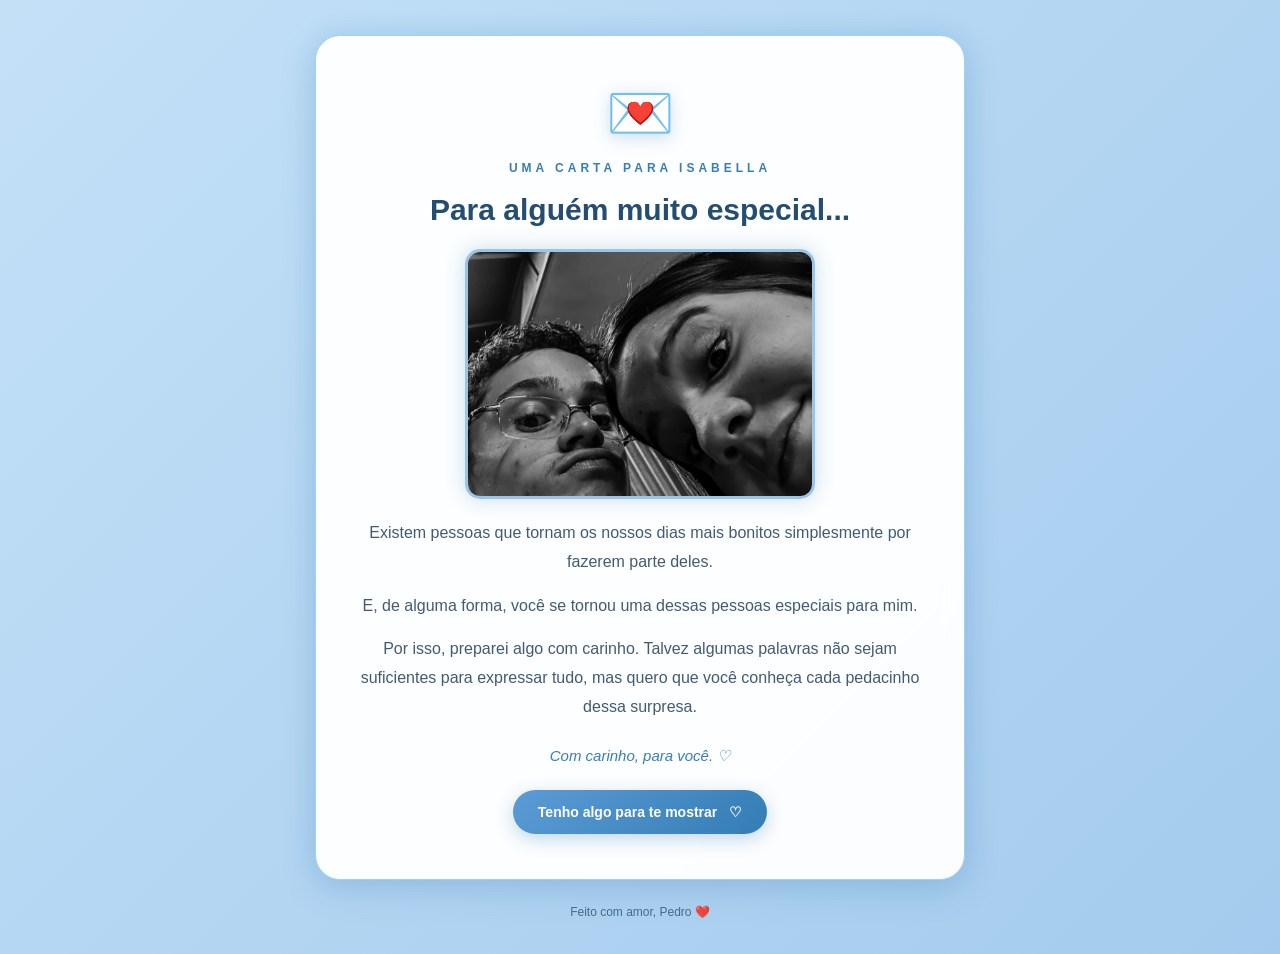
<file: index.html>
<!DOCTYPE html>
<html lang="pt-BR">

<head>
    <meta charset="UTF-8">
    <meta name="viewport" content="width=device-width, initial-scale=1.0">

    <title>Uma Carta Para Você ❤️</title>

    <link rel="stylesheet" href="style.css">
</head>

<body>

    <!-- Corações animados -->
    <div class="coracoes" id="coracoes"></div>

    <!-- Conteúdo principal -->
    <main class="container">

        <div class="carta">

            <div class="coracao-principal">💌</div>

            <p class="subtitulo">UMA CARTA PARA ISABELLA</p>

            <h1>Para alguém muito especial...</h1>

            <img
                src="WhatsApp Image 2026-11-01 at 17.03.46.jpeg"
                alt="Uma lembrança especial"
                class="foto-romantica"
            >

            <p class="mensagem">
                Existem pessoas que tornam os nossos dias mais bonitos
                simplesmente por fazerem parte deles.
            </p>

            <p class="mensagem">
                E, de alguma forma, você se tornou uma dessas pessoas
                especiais para mim.
            </p>

            <p class="mensagem">
                Por isso, preparei algo com carinho.
                Talvez algumas palavras não sejam suficientes para
                expressar tudo, mas quero que você conheça cada
                pedacinho dessa surpresa.
            </p>

            <p class="assinatura">
                Com carinho, para você. ♡
            </p>

            <button id="botaoContinuar" onclick="continuar()">
                Tenho algo para te mostrar
                <span>♡</span>
            </button>

        </div>

        <p class="rodape">
            Feito com amor, Pedro ❤️
        </p>

    </main>

    <script src="script.js"></script>

</body>

</html>
</file>
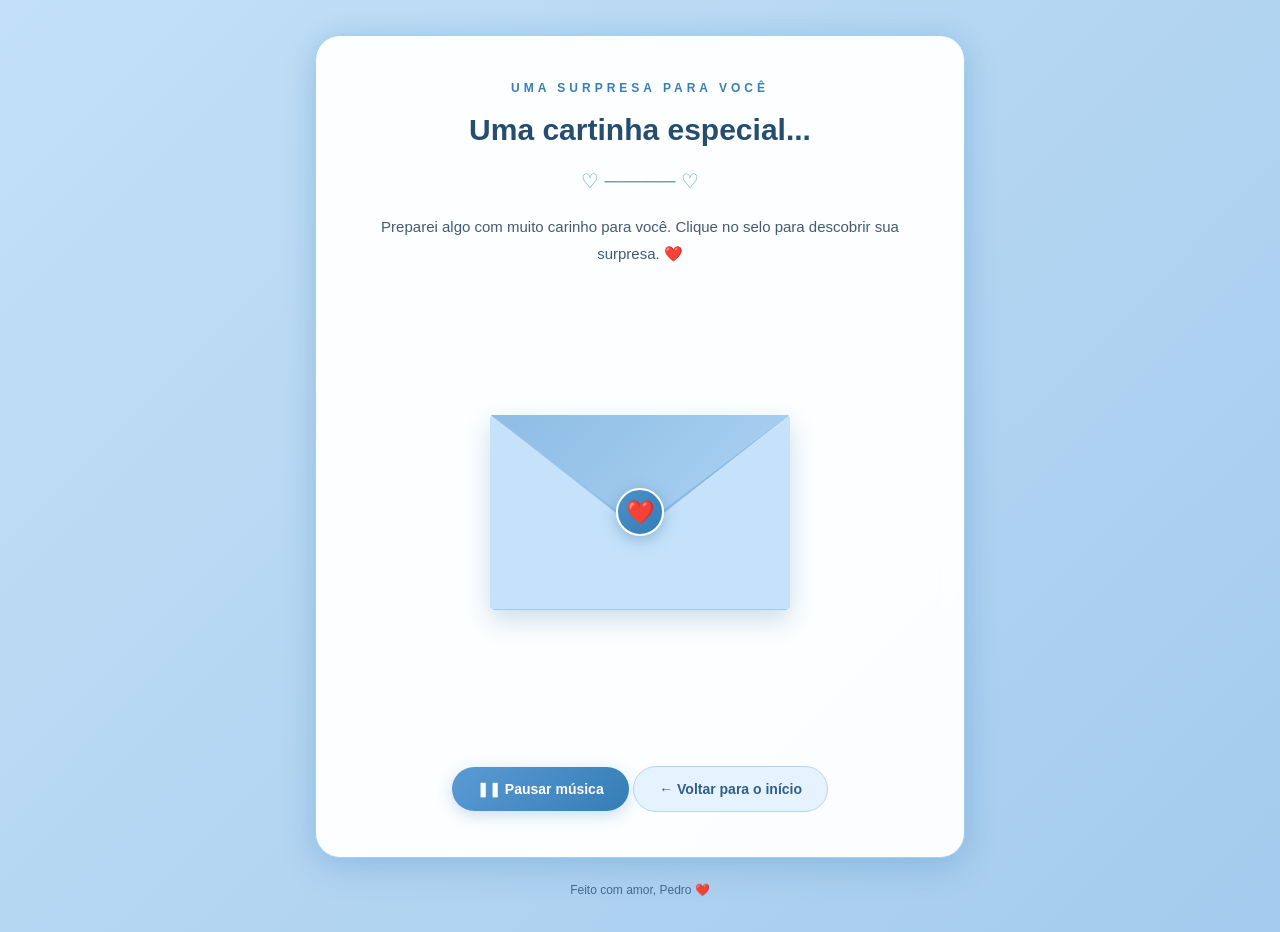
<file: pagina2.html>
<!DOCTYPE html>
<html lang="pt-BR">
<head>
    <meta charset="UTF-8">
    <meta name="viewport" content="width=device-width, initial-scale=1.0">

    <title>Uma Carta Para Você ❤️</title>

    <link rel="stylesheet" href="style.css">
</head>

<body>

    <!-- Corações flutuantes -->
    <div class="coracoes" id="coracoes"></div>

    <main class="container">

        <div class="carta">

            <p class="subtitulo">UMA SURPRESA PARA VOCÊ</p>

            <h1>Uma cartinha especial...</h1>

            <div class="divisor">♡ ───── ♡</div>

            <p class="mensagem-intro">
                Preparei algo com muito carinho para você.
                Clique no selo para descobrir sua surpresa. ❤️
            </p>

            <!-- Área do envelope -->
            <div class="area-envelope" id="areaEnvelope">

                <div class="envelope" id="envelope">

                    <!-- Carta que sai do envelope -->
                    <div class="papel-carta" id="papelCarta">

                        <div class="conteudo-carta">
                            <p class="titulo-carta">Para você... 💌</p>

                            <p>
                               Te fiz uma cartinha boba, porque achei que ia ficar feliz!
                            </p>

                            <p>
                                Só queria te falar pra você confiar mais em si mesma, você é muito especial pra todos que realmente se importam com vc, e principalmente pra mim.
                            Saiba que sempre vou estar aqui, e você ja tem um lugar especial em minhas orações. 
                            Obrigado por fazer tudo que faz por mim, e vou ficar mto feliz se eu puder conhecer mais a Isabella e tirar essse vazio que eu sei que ela sente as vezes.
                            </p>

                            <p>
                                Eu amo você Isabella Fiacadori! E espero ser um pouquinho da paz que você procura.
                            </p>

                            <p class="assinatura-carta">
                                Com todo o meu carinho, ❤️
                            </p>
                        </div>

                    </div>

                    <!-- Parte traseira do envelope -->
                    <div class="envelope-fundo"></div>

                    <!-- Parte da frente do envelope -->
                    <div class="envelope-frente"></div>

                    <!-- Aba superior -->
                    <div class="envelope-aba"></div>

                    <!-- Selo clicável -->
                    <button
                        class="selo"
                        id="selo"
                        onclick="abrirCarta()"
                        aria-label="Abrir a carta"
                        type="button">
                        ❤️
                    </button>

                </div>

            </div>
            <button
                class="botao-musica"
                id="botaoMusica"
                onclick="alternarMusica()"
                type="button">
                ❚❚ Pausar música
            </button>

            <audio id="musica" loop>
                <source src="/audio/Matuê - Maria - 30PRAUM.mp3.mpeg" type="audio/mpeg">
                Seu navegador não suporta áudio.
            </audio>

            <button
                class="botao-voltar"
                onclick="voltar()"
                type="button">
                ← Voltar para o início
            </button>

        </div>

        <p class="rodape">Feito com amor, Pedro ❤️</p>

    </main>

    <script src="script.js"></script>

</body>
</html>
</file>
<file: style.css>
/* ==============================
   CONFIGURAÇÕES GERAIS
============================== */

* {
    margin: 0;
    padding: 0;
    box-sizing: border-box;
}

body {
    min-height: 100vh;
    font-family: "Segoe UI", Arial, sans-serif;
    background: linear-gradient(
        135deg,
        #c3e0f7,
        #a4cbed,
        #d6eaff,
        #9bc5e8
    );
    background-size: 300% 300%;
    animation: fundoSuave 12s ease infinite;
    color: #354f68;
    overflow-x: hidden;
}

@keyframes fundoSuave {
    0% {
        background-position: 0% 50%;
    }

    50% {
        background-position: 100% 50%;
    }

    100% {
        background-position: 0% 50%;
    }
}

/* ==============================
   CORAÇÕES FLUTUANTES
============================== */

.coracoes {
    position: fixed;
    inset: 0;
    width: 100%;
    height: 100%;
    overflow: hidden;
    pointer-events: none;
    z-index: 0;
}

.coracao-flutuante {
    position: absolute;
    bottom: -40px;
    color: rgba(55, 126, 190, 0.45);
    animation: flutuar linear forwards;
    text-shadow: 0 0 10px rgba(91, 169, 230, 0.45);
}

@keyframes flutuar {
    0% {
        transform: translateY(0) rotate(0deg);
        opacity: 0;
    }

    15% {
        opacity: 0.8;
    }

    85% {
        opacity: 0.7;
    }

    100% {
        transform: translateY(-110vh) rotate(360deg);
        opacity: 0;
    }
}

/* ==============================
   CONTAINER PRINCIPAL
============================== */

.container {
    position: relative;
    z-index: 1;
    min-height: 100vh;
    display: flex;
    flex-direction: column;
    justify-content: center;
    align-items: center;
    padding: 35px 20px;
}

/* ==============================
   CARTÃO PRINCIPAL
============================== */

.carta {
    width: 100%;
    max-width: 650px;
    padding: 45px 40px;
    text-align: center;
    background: rgba(255, 255, 255, 0.96);
    border: 1px solid rgba(91, 169, 230, 0.55);
    border-radius: 25px;
    box-shadow:
        0 10px 35px rgba(47, 104, 153, 0.18),
        0 0 25px rgba(91, 169, 230, 0.18);
    backdrop-filter: blur(10px);
    animation: aparecer 1s ease;
}

@keyframes aparecer {
    from {
        opacity: 0;
        transform: translateY(20px);
    }

    to {
        opacity: 1;
        transform: translateY(0);
    }
}

/* ==============================
   ÍCONE PRINCIPAL
============================== */

.coracao-principal {
    font-size: 55px;
    margin-bottom: 15px;
    filter: drop-shadow(0 4px 8px rgba(55, 126, 190, 0.25));
    animation: pulsar 2s ease-in-out infinite;
}

@keyframes pulsar {
    0%, 100% {
        transform: scale(1);
    }

    50% {
        transform: scale(1.08);
    }
}

/* ==============================
   TEXTOS
============================== */

.subtitulo {
    color: #397eb5;
    font-size: 12px;
    letter-spacing: 4px;
    font-weight: bold;
    margin-bottom: 15px;
}

h1 {
    color: #244d70;
    font-size: 30px;
    margin-bottom: 20px;
    line-height: 1.3;
}

.divisor {
    color: #5b9bd5;
    font-size: 20px;
    margin: 20px 0;
}

.mensagem {
    color: #435b72;
    font-size: 16px;
    line-height: 1.8;
    margin-bottom: 15px;
}

.assinatura {
    color: #397eb5;
    font-size: 15px;
    font-style: italic;
    margin: 25px 0;
}

.mensagem-intro {
    color: #435b72;
    font-size: 15px;
    line-height: 1.8;
    margin-bottom: 25px;
}

.rodape {
    color: #456b8b;
    font-size: 12px;
    margin-top: 25px;
    text-align: center;
}

/* ==============================
   BOTÕES
============================== */

button {
    font-family: inherit;
    cursor: pointer;
    transition:
        background 0.3s ease,
        transform 0.3s ease,
        box-shadow 0.3s ease;
}

#botaoContinuar,
.botao-musica,
.botao-voltar {
    border: none;
    border-radius: 30px;
    padding: 14px 25px;
    font-size: 14px;
    font-weight: 600;
}

#botaoContinuar {
    color: #ffffff;
    background: linear-gradient(135deg, #5b9bd5, #347db5);
    box-shadow: 0 5px 18px rgba(52, 125, 181, 0.3);
}

#botaoContinuar:hover {
    background: linear-gradient(135deg, #468bc7, #28689b);
    transform: translateY(-3px);
    box-shadow: 0 8px 24px rgba(52, 125, 181, 0.4);
}

#botaoContinuar span {
    margin-left: 8px;
}

#botaoContinuar:disabled {
    opacity: 0.7;
    cursor: wait;
    transform: none;
}

.botao-musica {
    color: #ffffff;
    background: linear-gradient(135deg, #5b9bd5, #347db5);
    box-shadow: 0 4px 15px rgba(52, 125, 181, 0.25);
    margin-top: 20px;
}

.botao-musica:hover {
    background: linear-gradient(135deg, #468bc7, #28689b);
    transform: translateY(-2px);
}

.botao-voltar {
    color: #315f85;
    background: #e5f2ff;
    border: 1px solid #b5d4f0;
    margin-top: 15px;
}

.botao-voltar:hover {
    color: #244d70;
    background: #cfe6fb;
    transform: translateY(-2px);
}

/* ==============================
   FOTOGRAFIA ROMÂNTICA
============================== */

.foto-romantica {
    display: block;
    width: 100%;
    max-width: 350px;
    height: 250px;
    object-fit: cover;
    margin: 20px auto;
    border: 3px solid #9bc5e8;
    border-radius: 15px;
    box-shadow: 0 0 20px rgba(52, 125, 181, 0.25);
    transition:
        transform 0.3s ease,
        box-shadow 0.3s ease;
}

.foto-romantica:hover {
    transform: scale(1.03);
    box-shadow: 0 0 28px rgba(52, 125, 181, 0.4);
}

/* ==============================
   ÁREA DO ENVELOPE
============================== */

.area-envelope {
    position: relative;
    z-index: 1;
    min-height: 440px;
    display: flex;
    justify-content: center;
    align-items: center;
    padding: 25px;
    margin-bottom: 15px;
    overflow: visible;
}

.envelope {
    position: relative;
    width: 300px;
    height: 195px;
    isolation: isolate;
    perspective: 1000px;
}

/* Parte de trás do envelope */

.envelope-fundo {
    position: absolute;
    inset: 0;
    background: linear-gradient(135deg, #a4cbed, #6eaddf);
    border: 1px solid #7fb5e3;
    border-radius: 5px;
    box-shadow: 0 10px 25px rgba(47, 104, 153, 0.22);
}

/* Parte da frente do envelope */

.envelope-frente {
    position: absolute;
    inset: 0;
    background: #c5e2fa;
    clip-path: polygon(0 0, 50% 60%, 100% 0, 100% 100%, 0 100%);
    border-radius: 5px;
    z-index: 4;
}

/* Aba superior */

.envelope-aba {
    position: absolute;
    inset: 0;
    background: linear-gradient(135deg, #8dbce5, #b4d8f5);
    clip-path: polygon(0 0, 100% 0, 50% 58%);
    transform-origin: top;
    transition: transform 0.8s ease;
    z-index: 5;
}

/* Selo em formato de coração */

.selo {
    position: absolute;
    top: 50%;
    left: 50%;
    transform: translate(-50%, -50%);
    width: 48px;
    height: 48px;
    border: 2px solid #ffffff;
    border-radius: 50%;
    background: linear-gradient(135deg, #4c91cb, #347db5);
    color: #ffffff;
    font-size: 23px;
    box-shadow: 0 4px 15px rgba(40, 99, 151, 0.35);
    z-index: 10;
    transition:
        transform 0.3s ease,
        box-shadow 0.3s ease;
}

.selo:hover {
    transform: translate(-50%, -50%) scale(1.12);
    box-shadow: 0 0 22px rgba(52, 125, 181, 0.5);
}

/* ==============================
   PAPEL DA CARTA
============================== */

.papel-carta {
    position: absolute;
    top: 50%;
    left: 50%;
    width: 100%;
    height: 100%;
    padding: 22px;
    background: #ffffff;
    border: 1px solid #b5d4f0;
    border-radius: 8px;
    box-shadow: 0 5px 25px rgba(47, 104, 153, 0.2);
    opacity: 0;
    visibility: hidden;
    overflow: hidden;
    transform: translate(-50%, -50%) scale(0.85);
    transition:
        opacity 0.7s ease,
        transform 0.7s ease,
        visibility 0.7s;
    z-index: 2;
}

.conteudo-carta {
    color: #435b72;
    font-size: 14px;
    line-height: 1.8;
    text-align: left;
}

.titulo-carta {
    color: #347db5;
    font-size: 21px;
    font-weight: bold;
    text-align: center;
    margin-bottom: 15px;
}

.conteudo-carta p {
    margin-bottom: 12px;
}

.assinatura-carta {
    color: #397eb5;
    font-style: italic;
    text-align: right;
    margin-top: 20px;
}

/* ==============================
   ANIMAÇÃO DE ABERTURA
============================== */

.envelope.aberto .envelope-aba {
    transform: rotateX(180deg);
    z-index: 1;
}

.envelope.aberto .selo {
    opacity: 0;
    pointer-events: none;
    transition: opacity 0.3s ease;
}

.envelope.aberto .papel-carta {
    width: 96%;
    height: 350px;
    max-height: 55vh;
    opacity: 1;
    visibility: visible;
    overflow-y: auto;
    transform: translate(-50%, -50%) scale(1);
    z-index: 8;
    transition:
        opacity 0.7s ease,
        transform 0.7s ease,
        visibility 0.7s;
}

/* Barra de rolagem da carta */

.papel-carta::-webkit-scrollbar {
    width: 6px;
}

.papel-carta::-webkit-scrollbar-track {
    background: #e5f2ff;
    border-radius: 10px;
}

.papel-carta::-webkit-scrollbar-thumb {
    background: #8dbce5;
    border-radius: 10px;
}

.papel-carta::-webkit-scrollbar-thumb:hover {
    background: #5b9bd5;
}

/* Instrução abaixo do envelope */

.instrucao {
    color: #397eb5;
    font-size: 13px;
    margin: 10px 0;
}

/* ==============================
   ACESSIBILIDADE
============================== */

button:focus-visible {
    outline: 3px solid #347db5;
    outline-offset: 4px;
}

/* ==============================
   RESPONSIVIDADE
============================== */

@media (max-width: 600px) {
    .container {
        padding: 25px 15px;
    }

    .carta {
        padding: 30px 22px;
        border-radius: 20px;
    }

    h1 {
        font-size: 25px;
    }

    .mensagem {
        font-size: 15px;
    }

    .area-envelope {
        min-height: 380px;
        padding: 20px 0;
        margin-bottom: 10px;
    }

    .envelope {
        width: 270px;
        height: 175px;
    }

    .envelope.aberto .papel-carta {
        height: 300px;
        max-height: 50vh;
    }

    .foto-romantica {
        max-width: 100%;
        height: 220px;
    }

    #botaoContinuar,
    .botao-musica,
    .botao-voltar {
        max-width: 100%;
        font-size: 13px;
    }
}

@media (max-width: 360px) {
    .carta {
        padding: 25px 16px;
    }

    h1 {
        font-size: 22px;
    }

    .area-envelope {
        min-height: 350px;
    }

    .envelope {
        width: 240px;
        height: 160px;
    }

    .envelope.aberto .papel-carta {
        height: 270px;
        max-height: 48vh;
        padding: 16px;
    }

    .conteudo-carta {
        font-size: 13px;
    }
}

/* ==============================
   MOVIMENTO REDUZIDO
============================== */

@media (prefers-reduced-motion: reduce) {
    *,
    *::before,
    *::after {
        animation-duration: 0.01ms !important;
        animation-iteration-count: 1 !important;
        scroll-behavior: auto !important;
        transition-duration: 0.01ms !important;
    }
}
</file>
